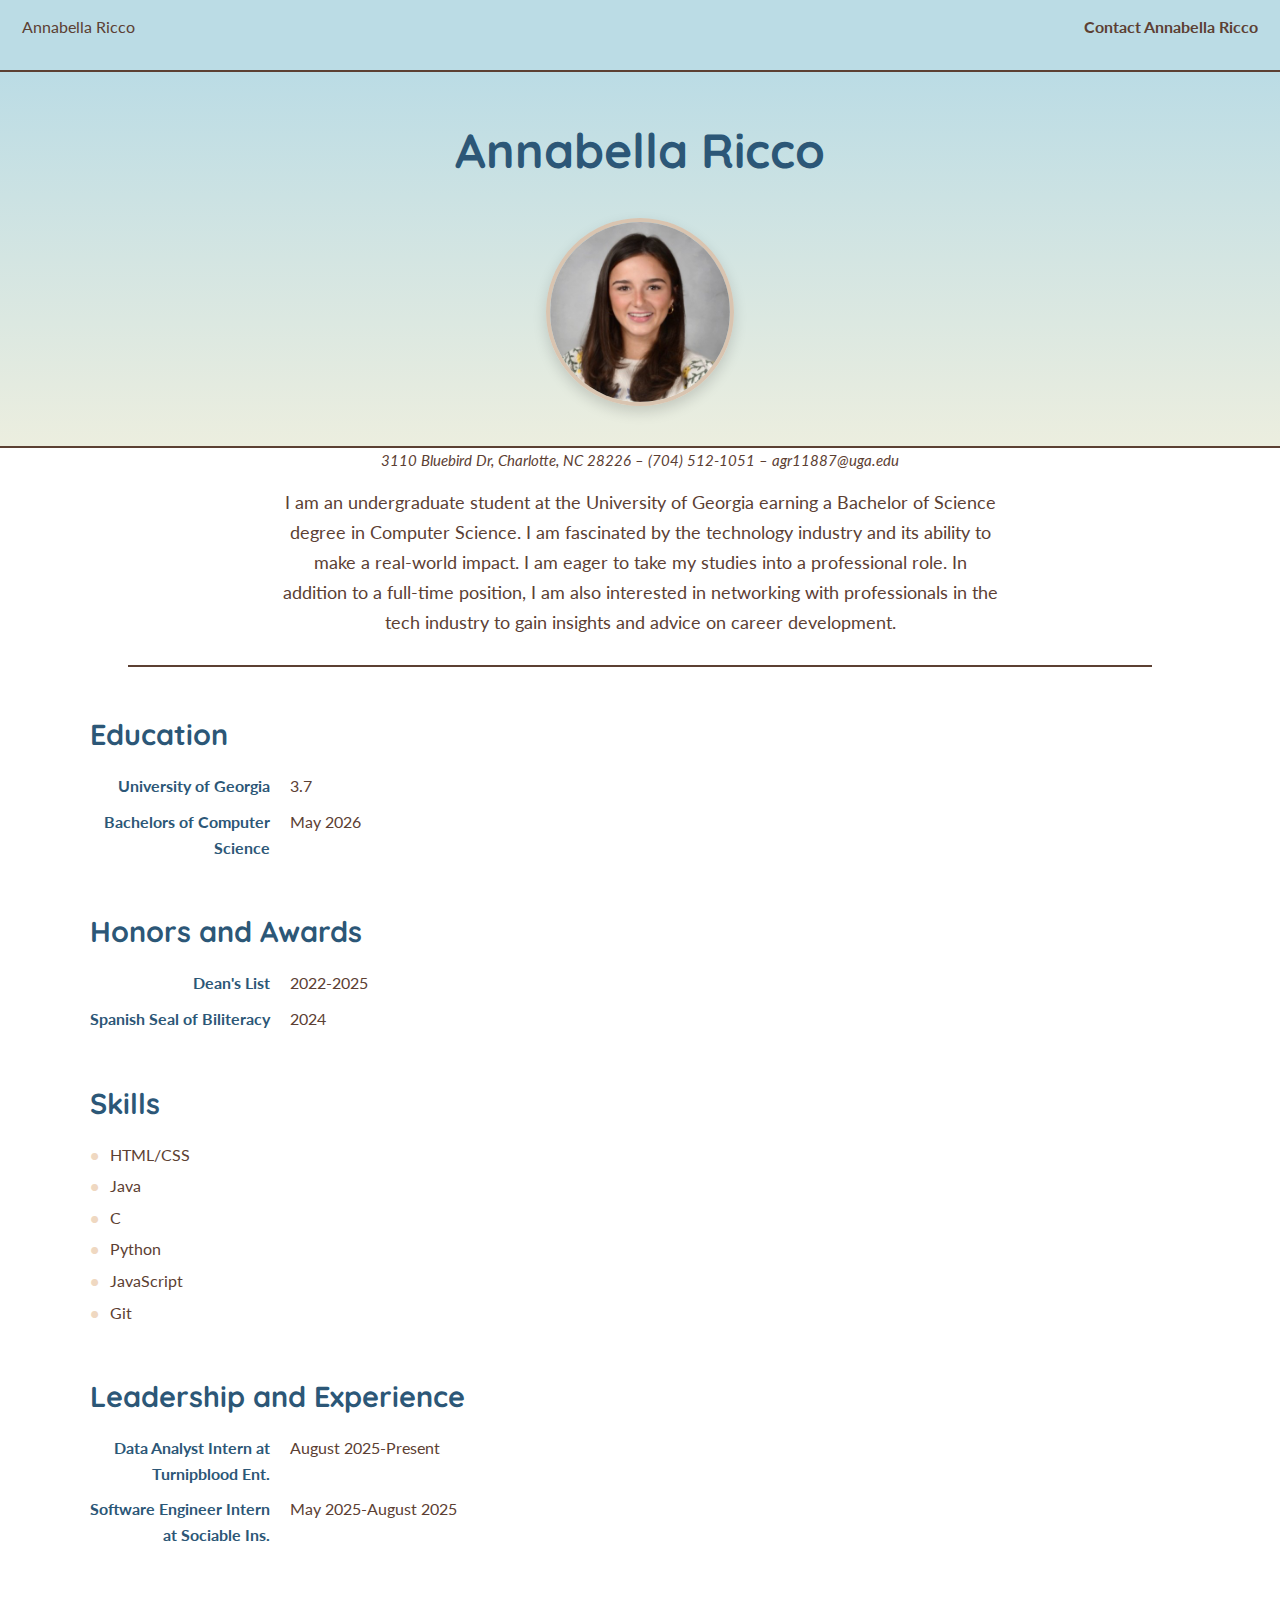
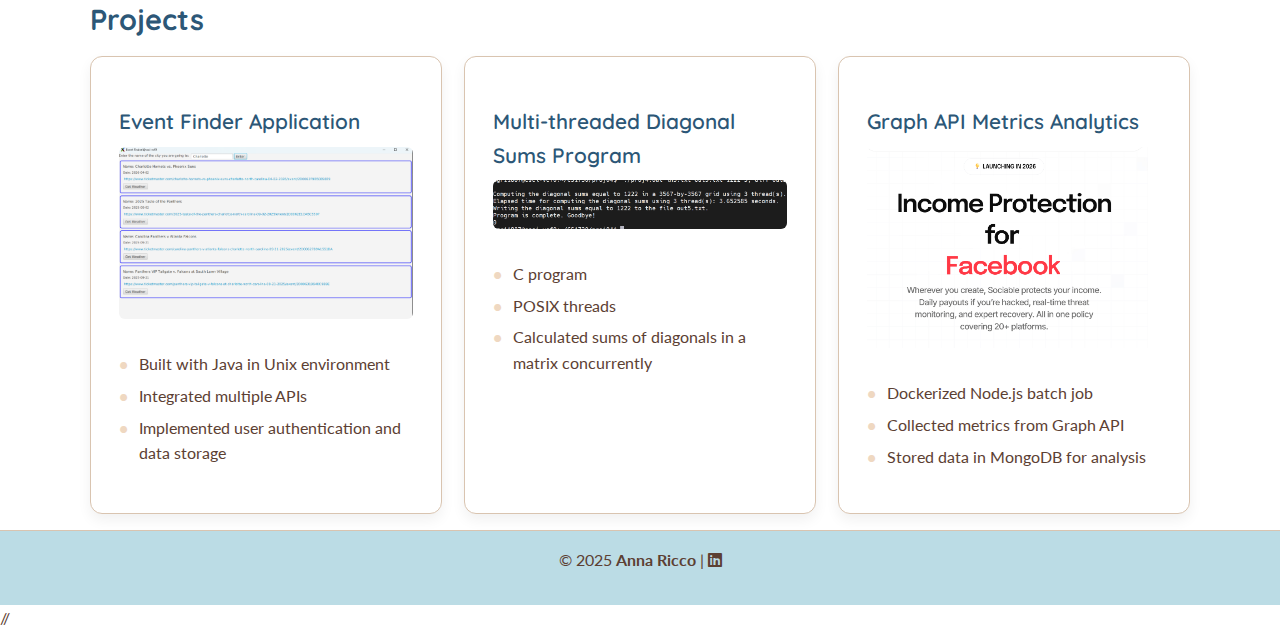
<file: index.html>
<!DOCTYPE html>
<html lang="en">
  <head>
    <link href="https://fonts.googleapis.com/css2?family=Lato:wght@400;700&family=Quicksand:wght@600;700&display=swap" rel="stylesheet">
    <meta charset="UTF-8" />
    <meta name="viewport" content="width=device-width, initial-scale=1.0" />
    <link rel="stylesheet" href="css/style.css" />
    <title>Your Name</title>
  </head>
  <body>
   
    <nav>
        <p> Annabella Ricco</p>
        <p><a href="contact.html">Contact Annabella Ricco</a></p>
    </nav>
    <header><h1>Annabella Ricco</h1>
    <img src="images/headshot.jpg" alt="Headshot of Anna Ricco" width="200"></header>

    <p class="address"> 
      3110 Bluebird Dr, Charlotte, NC 28226 &ndash; (704) 512-1051 &ndash; agr11887@uga.edu
    </p>
    <p class="tagline"> 
      I am an undergraduate student at the University of Georgia earning a Bachelor of Science degree in Computer Science. 
      I am fascinated by the technology industry and its ability to make a real-world impact. I am eager to take my studies into 
      a professional role. In addition to a full-time position, I am also interested in networking with professionals in the tech
      industry to gain insights and advice on career development.
    </p>

    <hr>

    <section>
    <h2>Education</h2>
    <dl>
        <dt>University of Georgia</dt><dd>3.7</dd>
        <dt>Bachelors of Computer Science</dt><dd>May 2026</dd>
    </dl>
    </section>

    <section>
        <h2>Honors and Awards</h2>
        <dl>
            <dt>Dean's List</dt><dd>2022-2025</dd>
            <dt>Spanish Seal of Biliteracy</dt><dd>2024</dd>
        </dl>
    </section>

    <section>
        <h2>Skills</h2>
        <ul>
            <li>HTML/CSS</li>
            <li>Java</li>
            <li>C</li>
            <li>Python</li>
            <li>JavaScript</li>
            <li>Git</li>
        </ul>
    </section>

    <section>
        <h2>Leadership and Experience</h2>
        <dl>
            <dt><a href="https://www.turnipbloodent.com/" target="_blank">Data Analyst Intern at Turnipblood Ent.</a><br></dt>
            <dd>August 2025-Present</dd>
            <dt>Software Engineer Intern at Sociable Ins.<br></dt>
            <dd>May 2025-August 2025</dd>
        </dl>
    </section>


    <section>
        <h2>Projects</h2>
        
        <div class="three-col">

          <div class = "card">
            <h3>Event Finder Application</h3>
            <img src="images/proj_img1.png" alt="Screenshot of Event Finder Application">
            <ul>
                <li>Built with Java in Unix environment</li>
                <li>Integrated multiple APIs</li>
                <li>Implemented user authentication and data storage</li>
            </ul>
          </div>

        <div class="card">
            <h3>Multi-threaded Diagonal Sums Program</h3>
            <img src="images/proj_img2.png" alt="Screenshot of Multi-threaded Diagonal Sums Program">
            <ul>
                <li>C program</li>
                <li>POSIX threads</li>
                <li>Calculated sums of diagonals in a matrix concurrently</li>
            </ul>
        </div>

        <div class="card">
            <h3>Graph API Metrics Analytics</h3>
            <img src="images/proj_img3.png" alt="Screenshot of Graph API Metrics Analytics">
            <ul>
                <li>Dockerized Node.js batch job</li>
                <li>Collected metrics from Graph API</li>
                <li>Stored data in MongoDB for analysis</li>
            </ul>
        </div>

        </div>
    </section>
    
    <footer>
        <p> &copy; 2025 
            <a href="contact.html">Anna Ricco</a> | 
            <a href="www.linkedin.com/in/annabella-ricco" target="_blank">
                <i class="fa-brands fa-linkedin"></i>
            </a>
        </p>
    </footer>
    //<link rel="stylesheet" href="https://cdnjs.cloudflare.com/ajax/libs/font-awesome/6.5.0/css/all.min.css">





  </body>
</html>
</file>
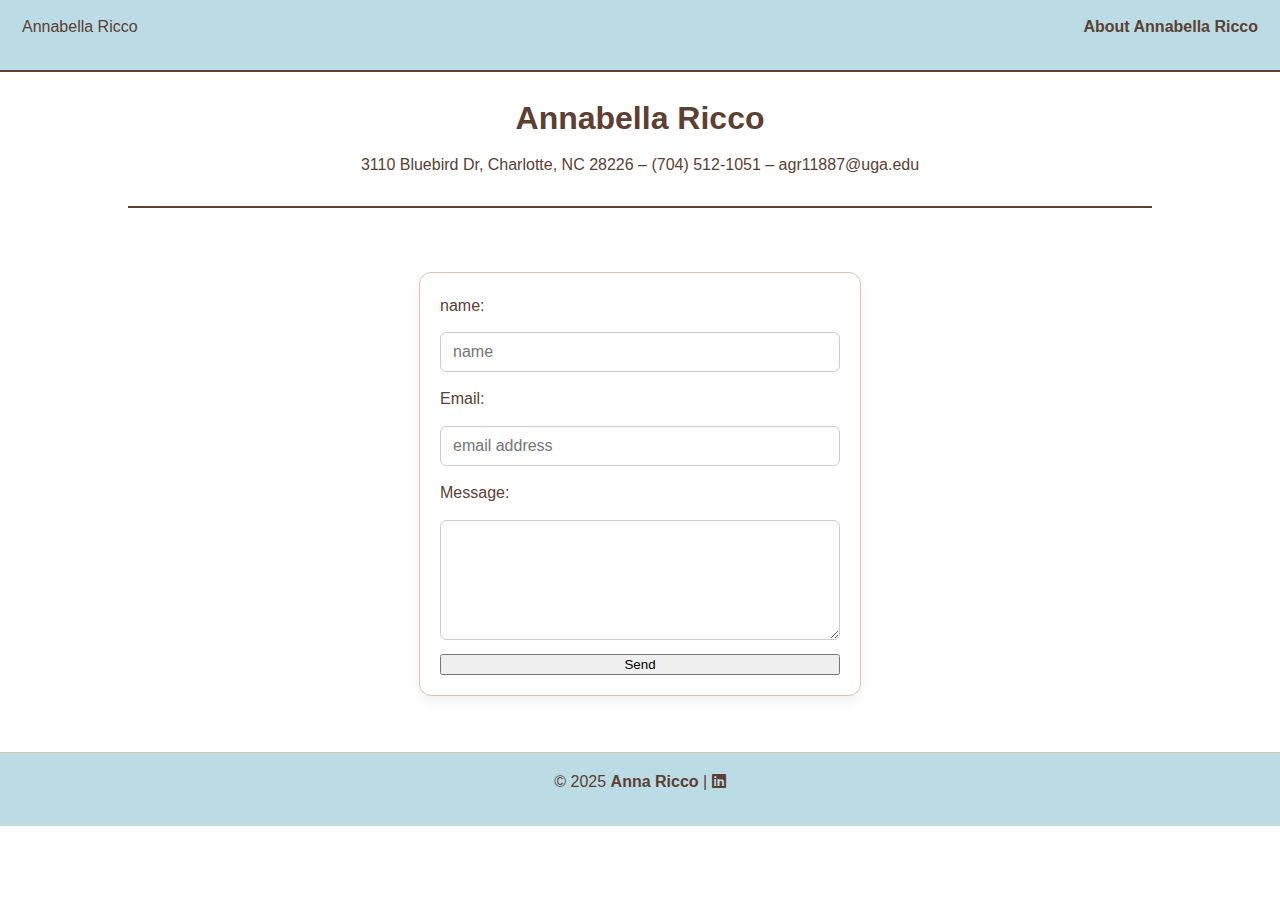
<file: contact.html>
<!DOCTYPE html>
<html lang="en">
  <head>
    <meta charset="UTF-8" />
    <meta name="viewport" content="width=device-width, initial-scale=1.0" />
    <link rel="stylesheet" href="css/style.css" />
    <title>Annabella Ricco</title>
  </head>
  <body>
    <nav>
        <p> Annabella Ricco</p>
        <p><a href="index.html">About Annabella Ricco</a></p>
    </nav>
      <h1>Annabella Ricco</h1>
    <p>3110 Bluebird Dr, Charlotte, NC 28226 &ndash; (704) 512-1051 &ndash; agr11887@uga.edu</p>

    <hr>
    
    <section>
        <form class="one-col" action="https://formsubmit.co/agr11887@uga.edu" method="POST">
        
                <label>name:</label>
                <input type="text" name="name" placeholder="name" >

                <label>Email:</label>
                <input type="email" name="email" placeholder="email address" >

                <label>Message:</label>
                <textarea id="message" name="message"></textarea>  
                <button type="submit"> Send </button>
            
        </form>
    </section>

     <footer>
        <p> &copy; 2025 
            <a href="index.html">Anna Ricco</a> | 
            <a href="www.linkedin.com/in/annabella-ricco" target="_blank">
                <i class="fa-brands fa-linkedin"></i>
            </a>
        </p>
    </footer>
    <link rel="stylesheet" href="https://cdnjs.cloudflare.com/ajax/libs/font-awesome/6.5.0/css/all.min.css">



  </body>
</html>
</file>
<file: css/style.css>
body {
  margin: 0;
  font-family: 'Lato', sans-serif;
  font-weight: 400;
  color: #5C4033;
  background-color: #ffffff;
  line-height: 1.6;
  }

/****************   Nav Section **********************/
nav {
  display: flex;
  justify-content: space-between;
  align-items: center;
	background-color: #BBDCE5;
  color: #5C4033;
  padding: 14px 22px;
  border-bottom: 2px solid #5C4033;
}

nav a {
  color: #5C4033;
  text-decoration: none;
  font-weight: 700;
}

nav a:hover{
  color: #EFD8C1;
}

/***********************  Footer Section   **************************/
footer {
  display: flex;
  justify-content: center;
  align-items: center;
	background-color: #BBDCE5;
  color: #5C4033;
  padding: 16px;
  border-top: 1px solid #D9C4B0;
}

footer a {
  color: #5C4033;
  text-decoration: none;
  font-weight: 700;
}

footer a:hover {
  color: #EFD8C1;
}

/*********** Splash Page ************************/
header {
  display: flex;
  flex-direction: column;
  align-items: center;
  justify-content: center;
  background: linear-gradient(180deg, #BBDCE5 0%, #ECEEDF 100%);
  padding: 40px 20px;
  text-align: center;
  border-bottom: 2px solid #5C4033;

}

header h1 {
  font-family: 'Quicksand', sans-serif;
  font-weight: 700;
  font-size: 3rem;
  color: #2C5777;
  margin: 0 0 18px;
}

header img {
  border: 4px solid #D9C4B0;  
  border-radius: 50%;
  box-shadow: 0 6px 14px rgba(0,0,0,0.15);
  width: 180px;
  height: auto;
  margin-top: 12px;
}

.address {
  text-align: center;
  font-size: 0.95rem;
  margin: 12px 0 px;
  font-style: italic;
 
}

.tagline {
  text-align: center;
  font-size: 1.1rem;
  max-width: 720px;
  margin: 0 auto 28px;
  line-height: 1.7;
}

/************* Sections ********************/
hr {
  border: none;
  border-top: 2px solid #5C4033;
  margin: 28px auto;
  width: 80%;
}

section {
  max-width: 1100px;
  margin: 0 auto;
  padding: 16px 20px;
}

section h2 {
  font-family: 'Quicksand', sans-serif;
  font-weight: 700;
  font-size: 1.8rem;
  color: #2C5777;   
  margin-top: 0;           
  margin-bottom: 8px;
}

section h3 {
  font-family: 'Quicksand', sans-serif;
  font-weight: 600;
  font-size: 1.3rem;
  color: #2C5777;              
  margin-bottom: 8px;
}
section dl {
  display: grid;
  grid-template-columns: 180px 1fr;
  gap: 10px 20px;
}

section dl dt {
  font-weight: 700;
  text-align: right;
  color: #2C5777;
}

section dl dd {
  margin: 0;
}

section ul {
  list-style: none;
  padding-left: 0;
}

section ul li {
  position: relative;
  padding-left: 20px;
  margin: 6px 0;
}

section ul li::before {
  content: "•";
  position: absolute;
  left: 0;
  color: #EFD8C1;  
  font-weight: 700;
}

section a {
  color: #2C5777;   
  text-decoration: none;
  font-weight: 700;
  text-decoration: none;
}

section a:hover {
  color: #EFD8C1;   
}

/**************   Projects   *****************/
.three-col {
	display: grid;
  grid-template-columns: repeat(3, 1fr);
  gap: 22px;
  margin-top: 14px;
}

.card img {
  max-width: 100%;
  height: auto;
  border-radius: 6px;
  margin-bottom: 10px;
}

.card {
  background-color: #ffffff;
  border: 1px solid #D9C4B0;
  border-radius: 12px;
  padding: 28px;
  box-shadow: 0 6px 14px rgba(0,0,0,0.06);  
  transition: transform 0.2s ease,
              box-shadow 0.2s ease;
}

.card:hover{
  transform: translateY(-5px);
  box-shadow: 0 10px 20px rgba(92,64,51,0.15);
}
/**************   Responsiveness   *****************/
@media (max-width: 680px) {
    nav {
      flex-direction: column;
      text-align: center;
      gap: 10px;
      padding: 20px;
      
    }

    .three-col {
      grid-template-columns: 1fr;
      gap: 20px;
      justify-items: center;
    }
}

/**************   Contact Page   *****************/

h1{
  text-align: center;
  color: #5C4033;
  margin-bottom: 8px;
}

p {
  text-align: center;
  color: #5C4033; /* dark brown for smaller text */
  margin-top: 0;
}
.one-col {
  display: grid;
  grid-template-columns: 1fr; 
  max-width: 400px;
  margin: 20px auto 40px;
  gap: 14px;
  padding: 20px;
  background: #fff;
  border: 1px solid #D9C4B0;
  border-radius: 12px;
  box-shadow: 0 6px 14px rgba(0,0,0,0.06);
}

input {
  width: 100%;
  padding: 10px 12px;
  font-size: 1rem;
  border: 1px solid #ccc;
  border-radius: 6px;
  box-sizing: border-box;
  transition: border-color 0.2s ease, box-shadow 0.2s ease;

}

input:focus {
  border-color: #EFD8C1;
  box-shadow: 0 0 6px rgba(239,216,193,0.4);
  outline: none;
}

textarea {
  width: 100%;                  
  padding: 10px 12px;
  font-size: 1rem;
  border: 1px solid #ccc;
  border-radius: 6px;
  box-sizing: border-box;
  min-height: 120px;            
  resize: vertical;             
  transition: border-color 0.2s ease, box-shadow 0.2s ease;
   
}

textarea:focus {
  border-color: #EFD8C1;
  box-shadow: 0 0 6px rgba(239,216,193,0.4);
  outline: none;
}
</file>
